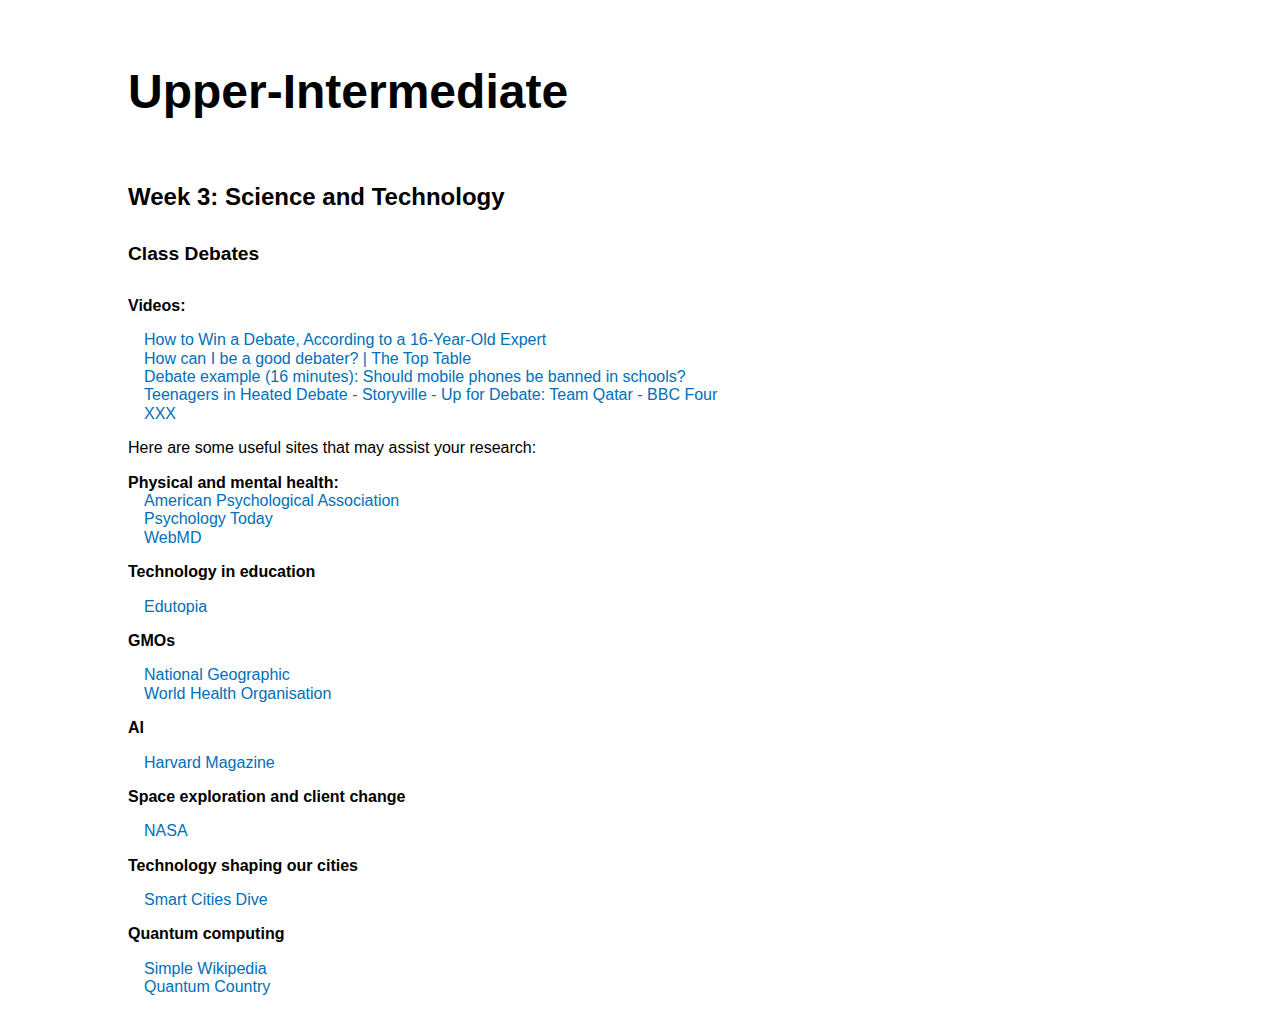
<file: index.html>
<!DOCTYPE html>
<html lang="en">
  <head>
    <meta charset="UTF-8" />
    <meta name="viewport" content="width=device-width, initial-scale=1.0" />
    <title>I've moved!</title>
    <link rel="stylesheet" href="normalize.css">
    <link rel="stylesheet" href="style.css">
  </head>
  <body>

  <main>
    <h1>Upper-Intermediate</h1>

    <h2>Week 3: Science and Technology</h2>

    <h3>Class Debates</h3>

    <p><b>Videos:</b></p>

    <ul>
      <li><a href="https://www.youtube.com/watch?v=XDpWiQktS6o">How to Win a Debate, According to a 16-Year-Old Expert</a></li>
      <li><a href="https://www.youtube.com/watch?v=Sh9n_KGKozk">How can I be a good debater? | The Top Table</a></li>
      <li><a href="https://www.youtube.com/watch?v=Ld_9-1xXjvk">Debate example (16 minutes): Should mobile phones be banned in schools?</a></li>
      <li><a href="https://www.youtube.com/watch?v=5hNcEe4iE8c">Teenagers in Heated Debate - Storyville - Up for Debate: Team Qatar - BBC Four</a></li>
      <li><a href="XXX">XXX</a></li>
    </ul>

    <p>Here are some useful sites that may assist your research:</p>

    <b>Physical and mental health:</b>
    
    <ul>
      <li><a href="apa.org">American Psychological Association</a></li>
      <li><a href="psychologytoday.com">Psychology Today</a></li>
      <li><a href="webmd.com">WebMD</a></li>
    </ul>

    <p>
    <b>Technology in education</b>
    </p>
    
    <ul>
      <li><a href="edutopia.org">Edutopia</a></li>
    </ul>

    <p>
    <b>GMOs</b>
    </p>
    
    <ul>
      <li><a href="nationalgeographic.com">National Geographic</a></li>
      <li><a href="who.int">World Health Organisation</a></li>
    </ul>

    <p>
    <b>AI</b>
    </p>
    
    <ul>
      <li><a href="harvardmagazine.com">Harvard Magazine</a></li>
    </ul>

    <p>
    <b>Space exploration and client change</b>
    </p>
    
    <ul>
      <li><a href="science.nasa.gov/climate-change">NASA</a></li>
    </ul>

    <p>
    <b>Technology shaping our cities</b>
    </p>
    
    <ul>
      <li><a href="smartcitiesdive.com">Smart Cities Dive</a></li>
    </ul>

    <p>
    <b>Quantum computing</b>
    </p>
    
    <ul>
      <li><a href="simple.wikipedia.org">Simple Wikipedia</a></li>
      <li><a href="quantum.country">Quantum Country</a></li>
    </ul>

 </main>
  
  </body>
</html>
</file>
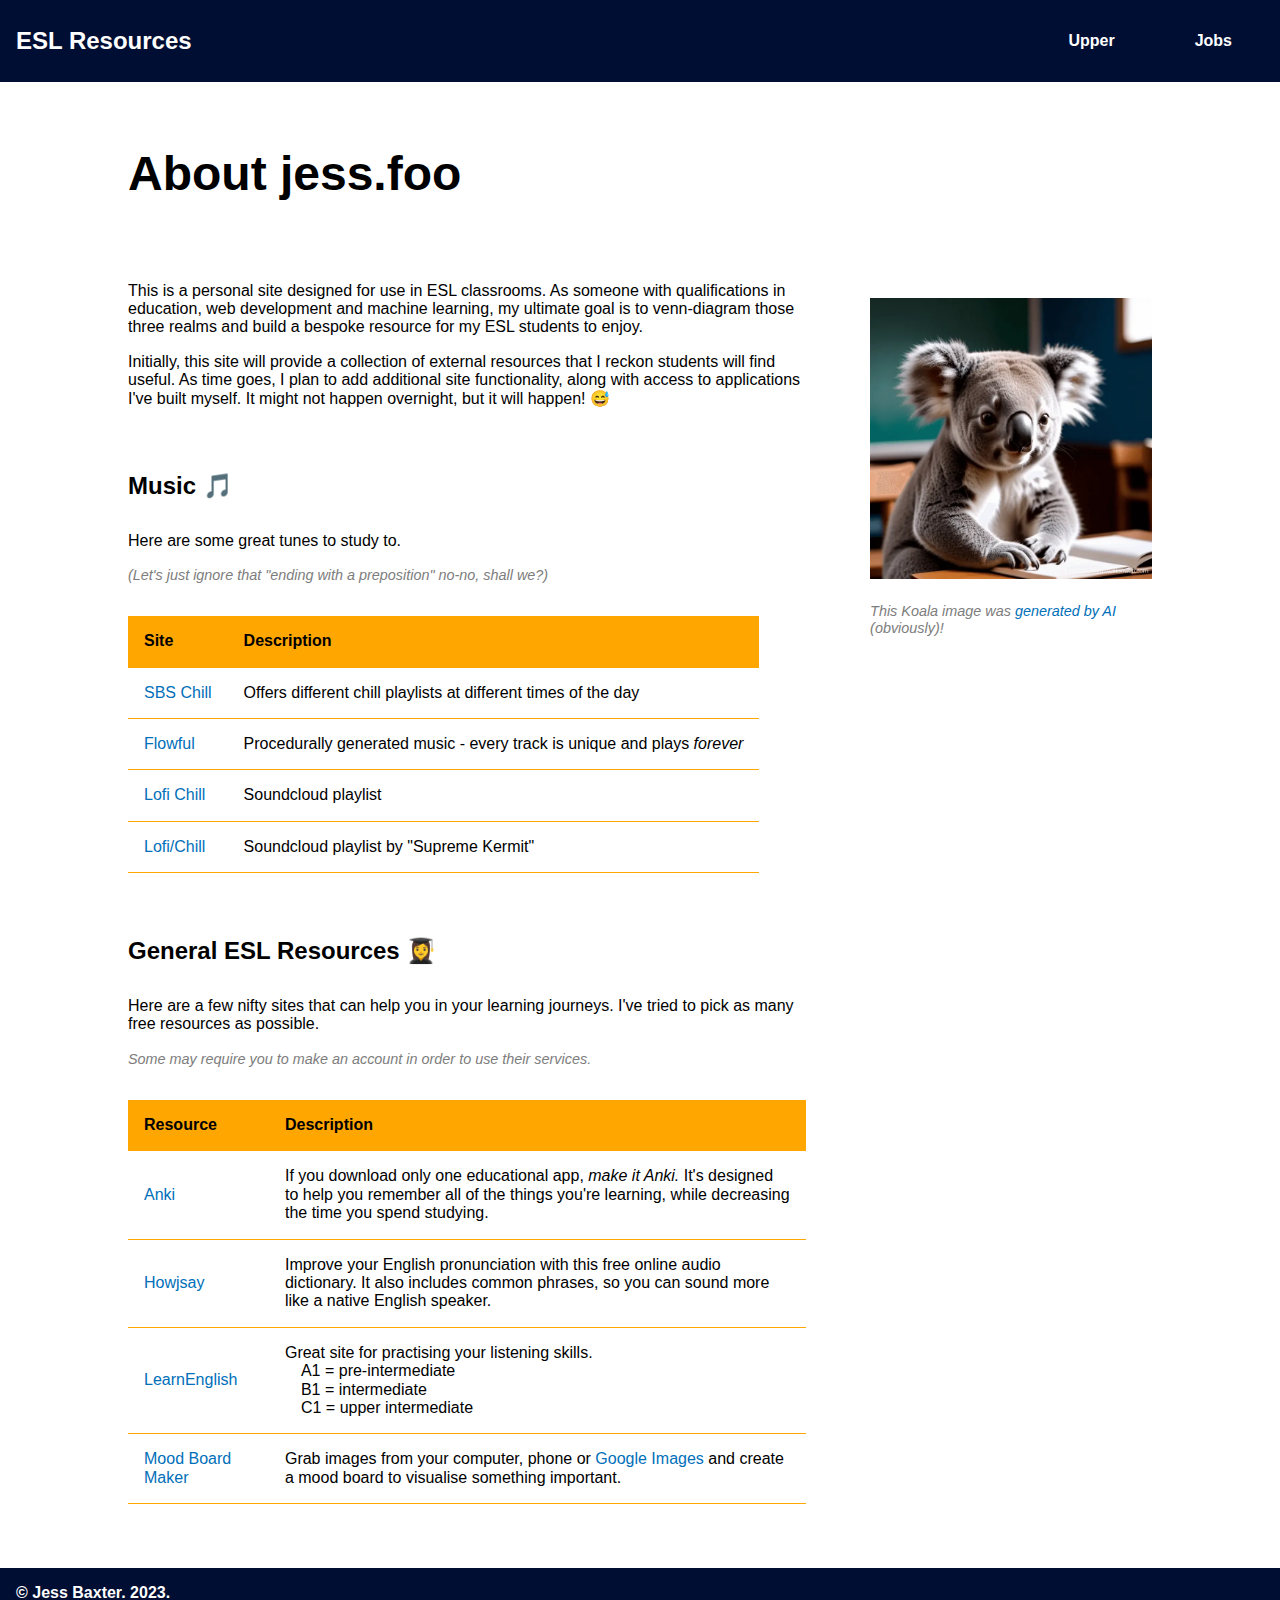
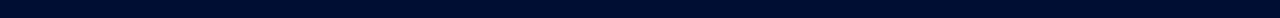
<file: about/index.html>
<!DOCTYPE html>
<html lang="en">
  <head>
    <meta charset="UTF-8" />
    <meta name="viewport" content="width=device-width, initial-scale=1.0" />
    <title>About jess.foo</title>
    <link rel="stylesheet" href="../normalize.css" />
    <link rel="stylesheet" href="../style.css" />
  </head>
  <body>
    <header>
      <nav>
        <div class="nav-title">
          <b><a href="../">ESL Resources</a></b>
        </div>
        <div>
          <ul>
            <li><a href="../upper/" alt="Upper">Upper</a></li>
            <li><a href="../jobs/" alt="Jobs">Jobs</a></li>
            <!-- <li><a href="../about/" alt="About">About</a></li> -->
          </ul>
        </div>
      </nav>
    </header>

    <main>
      <h1>About jess.foo</h1>

      <section class="half">
        <div>
          <p>
            This is a personal site designed for use in ESL classrooms. As
            someone with qualifications in education, web development and
            machine learning, my ultimate goal is to venn-diagram those three
            realms and build a bespoke resource for my ESL students to enjoy.
          </p>
          <p>
            Initially, this site will provide a collection of external resources
            that I reckon students will find useful. As time goes, I plan to add
            additional site functionality, along with access to applications
            I've built myself. It might not happen overnight, but it will
            happen! 😅
          </p>
          <article>
            <h2>Music 🎵</h2>
            <p>Here are some great tunes to study to.</p>
            <span class="subtext">
              (Let's just ignore that "ending with a preposition" no-no, shall
              we?)
            </span>
            <table>
              <th>Site</th>
              <th>Description</th>
              <tr>
                <td>
                  <a
                    href="https://www.sbs.com.au/audio/music/chill"
                    alt="SBS Chill">
                    SBS Chill
                  </a>
                </td>
                <td>
                  Offers different chill playlists at different times of the day
                </td>
              </tr>
              <tr>
                <td>
                  <a href="https://flowful.app/player" alt="Flowful">Flowful</a>
                </td>
                <td>
                  Procedurally generated music - every track is unique and plays
                  <i>forever</i>
                </td>
              </tr>
              <tr>
                <td>
                  <a
                    href="https://soundcloud.com/slowed_and_reverb/sets/lofi-chill-4"
                    alt="Soundcloud">
                    Lofi Chill
                  </a>
                </td>
                <td>Soundcloud playlist</td>
              </tr>
              <tr>
                <td>
                  <a
                    href="https://soundcloud.com/user-636346752/sets/lofi-chill"
                    alt="Soundcloud">
                    Lofi/Chill
                  </a>
                </td>
                <td>Soundcloud playlist by "Supreme Kermit"</td>
              </tr>
            </table>
          </article>

          <article>
            <h2>General ESL Resources 👩‍🎓</h2>
            <p>
              Here are a few nifty sites that can help you in your learning
              journeys. I've tried to pick as many free resources as possible.
            </p>
            <span class="subtext">
              Some
              <i>may</i>
              require you to make an account in order to use their services.
            </span>
            <table>
              <th>Resource</th>
              <th>Description</th>
              <tr>
                <td>
                  <a href="https://apps.ankiweb.net/" alt="Anki">Anki</a>
                </td>
                <td>
                  If you download only one educational app,
                  <i>make it Anki.</i>
                  It's designed to help you remember all of the things you're
                  learning, while decreasing the time you spend studying.
                </td>
              </tr>
              <tr>
                <td>
                  <a href="https://howjsay.com/" alt="Howjsay">Howjsay</a>
                </td>
                <td>
                  Improve your English pronunciation with this free online audio
                  dictionary. It also includes common phrases, so you can sound
                  more like a native English speaker.
                </td>
              </tr>
              <tr>
                <td>
                  <a
                    href="https://learnenglish.britishcouncil.org/skills/listening"
                    alt="LearnEnglish">
                    LearnEnglish
                  </a>
                </td>
                <td>
                  Great site for practising your listening skills.
                  <ul>
                    <li>A1 = pre-intermediate</li>
                    <li>B1 = intermediate</li>
                    <li>C1 = upper intermediate</li>
                  </ul>
                </td>
              </tr>
              <tr>
                <td>
                  <a
                    href="https://www.kapwing.com/studio/editor"
                    alt="Kapwing Mood Board Maker">
                    Mood Board Maker
                  </a>
                </td>
                <td>
                  Grab images from your computer, phone or
                  <a href="https://images.google.com/" alt="Google Images">
                    Google Images
                  </a>
                  and create a mood board to visualise something important.
                </td>
              </tr>
            </table>
          </article>
        </div>
        <aside class="img">
          <img
            class="mb-2"
            src="../img/ai/koala-in-classroom.webp"
            alt="Koala in a classroom (AI generated image)" />
          <span class="subtext">
            This Koala image was
            <a
              href="https://stablediffusionweb.com/#demo"
              alt="Stable Diffusion XL Playground">
              generated by AI
            </a>
            (obviously)!
          </span>
        </aside>
      </section>

      <div class="subtext"></div>
    </main>

    <footer>
      <span>© Jess Baxter. 2023.</span>
    </footer>
  </body>
</html>
</file>
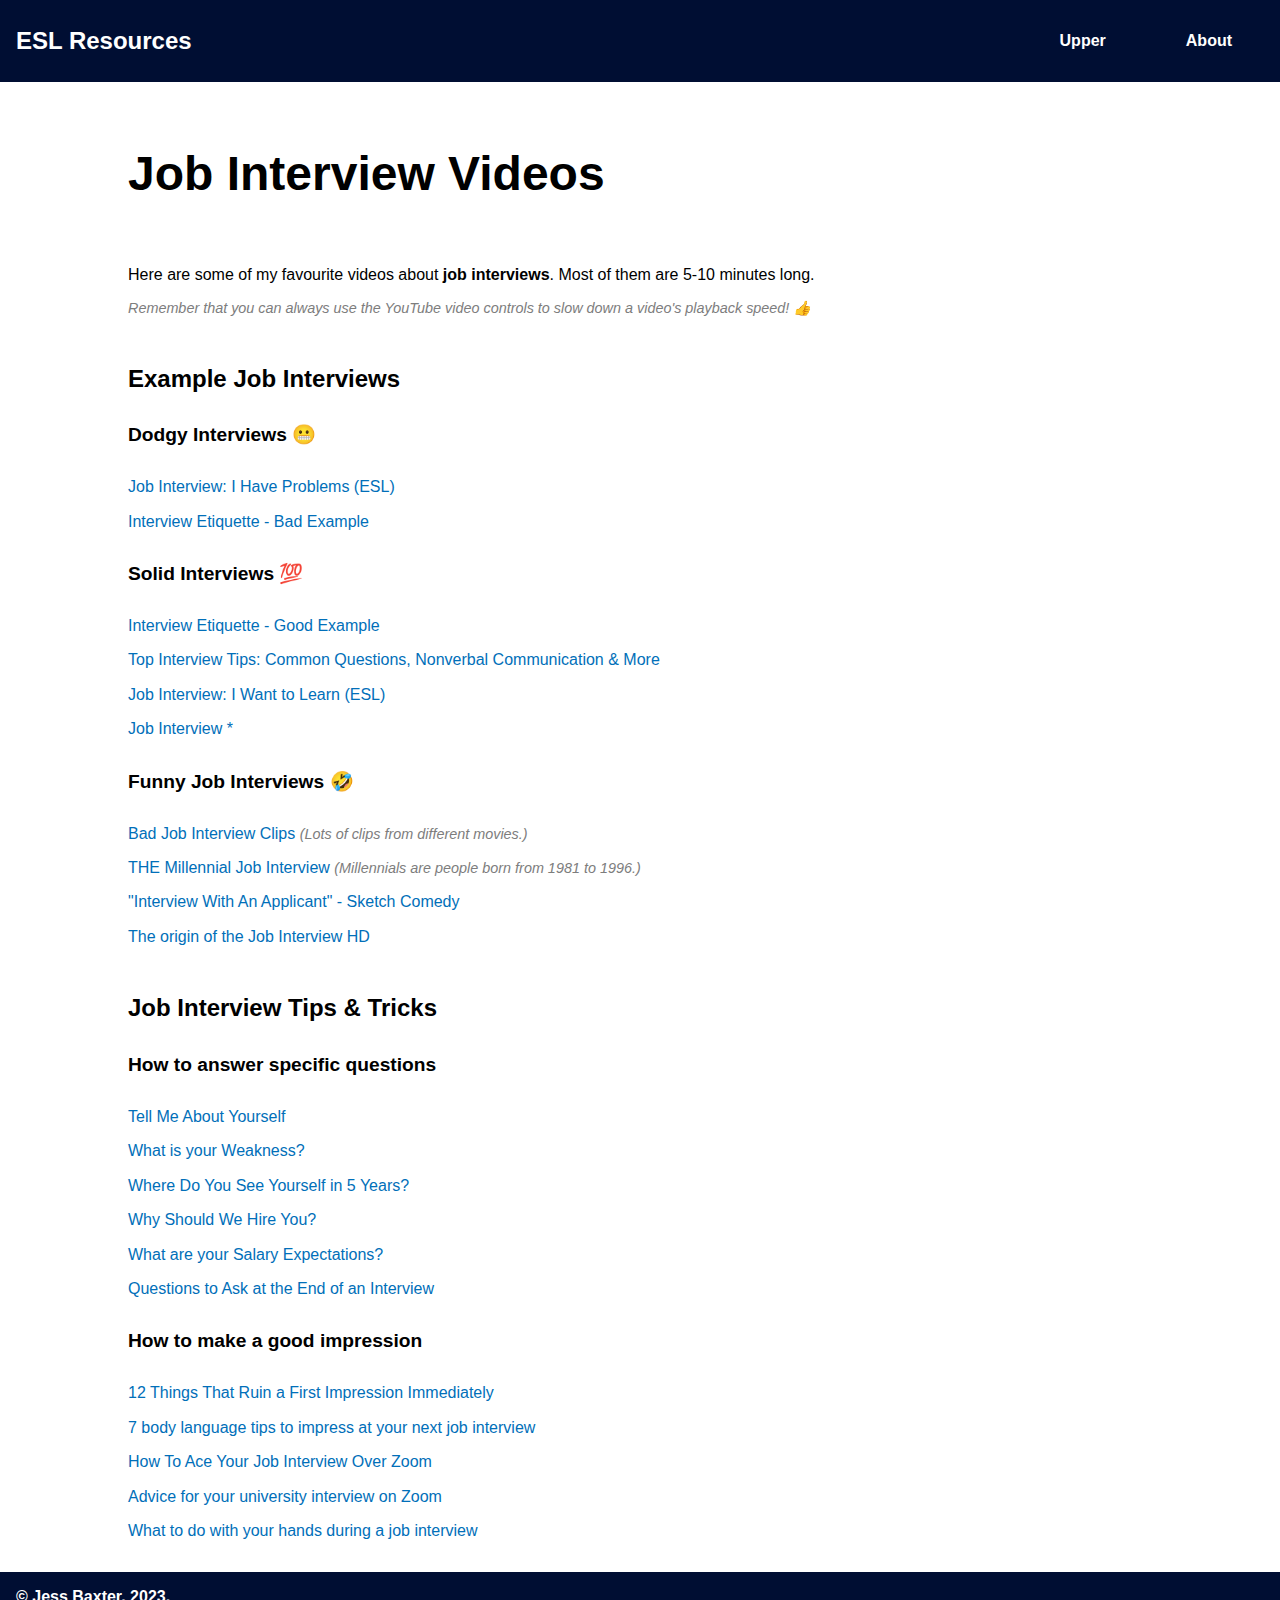
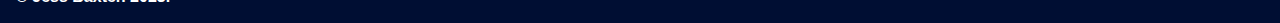
<file: jobs/index.html>
<!DOCTYPE html>
<html lang="en">
  <head>
    <meta charset="UTF-8" />
    <meta name="viewport" content="width=device-width, initial-scale=1.0" />
    <title>G'Day!</title>
    <link rel="stylesheet" href="../normalize.css">
    <link rel="stylesheet" href="../style.css">
  </head>

  <header>
    <nav>
      <div class="nav-title">
        <b><a href="../">ESL Resources</a></b>
      </div>
      <div>
        <ul>
          <li><a href="../upper/" alt="Upper">Upper</a></li>
          <!-- <li><a href="../jobs/" alt="Jobs">Jobs</a></li> -->
          <li><a href="../about/" alt="About">About</a></li>
        </ul>
      </div>
    </nav>
  </header>

  <main>
    <h1>Job Interview Videos</h1>

    <p>Here are some of my favourite videos about <b>job interviews</b>. Most of them are 5-10 minutes long.</p>
    
    <p class="subtext">Remember that you can always use the YouTube video controls to slow down a video's playback speed! 👍</p>
    
    <h2>Example Job Interviews</h2>
    
    <h3>Dodgy Interviews 😬</h3>
    
    <p><a href="https://www.youtube.com/watch?v=Pt2ZZBZ4Mow">Job Interview: I Have Problems (ESL)</a></p>
    
    <p><a href="https://www.youtube.com/watch?v=VadQskWdFhc">Interview Etiquette - Bad Example</a></p>
    
    <h3>Solid Interviews 💯</h3>
    
    <p><a href="https://www.youtube.com/watch?v=B7SoNGxJVc8">Interview Etiquette - Good Example</a></p>
    
    <p><a href="https://www.youtube.com/watch?v=HG68Ymazo18">Top Interview Tips: Common Questions, Nonverbal Communication & More</a></p>
    
    <p><a href="https://www.youtube.com/watch?v=naIkpQ_cIt0">Job Interview: I Want to Learn (ESL)</a></p>
    
    <p><a href="https://www.youtube.com/watch?v=ExJZAegsOis">Job Interview *</a></p>
    
    <h3>Funny Job Interviews 🤣</h3>
    
    <p><a href="https://www.youtube.com/watch?v=FEJswfDbXyw">Bad Job Interview Clips</a> <span class="subtext">(Lots of clips from different movies.)</span></p></p>
    
    <p><a href="https://www.youtube.com/watch?v=Uo0KjdDJr1c">THE Millennial Job Interview</a> <span class="subtext">(Millennials are people born from 1981 to 1996.)</span></p>
    
    <p><a href="https://www.youtube.com/watch?v=7W_qrc-TkR8">"Interview With An Applicant" - Sketch Comedy</a></p>
    
    <p><a href="https://www.youtube.com/watch?v=BSJSrqvaO04">The origin of the Job Interview HD</a></p>
    
    <h2>Job Interview Tips & Tricks</h2>
    
    <h3>How to answer specific questions</h3>
    
    <p><a href="https://www.youtube.com/watch?v=fPWmTm6XRBA">Tell Me About Yourself</a></p>
    
    <p><a href="https://www.youtube.com/watch?v=yzWo8EXsfTs">What is your Weakness?</a></p>
    
    <p><a href="https://www.youtube.com/watch?v=n0f86_T8YZQ">Where Do You See Yourself in 5 Years?</a></p>
    
    <p><a href="https://www.youtube.com/watch?v=WQ6snVCCgt4">Why Should We Hire You?</a></p>
    
    <p><a href="https://www.youtube.com/watch?v=WChxbBSlWnQ">What are your Salary Expectations?</a></p>
    
    <p><a href="https://www.youtube.com/watch?v=OvvTD5rtnNA">Questions to Ask at the End of an Interview</a></p>
    
    <h3>How to make a good impression</h3>
    
    <p><a href="https://www.youtube.com/watch?v=JrbnTZPjg0k">12 Things That Ruin a First Impression Immediately</a></p>
    
    <p><a href="https://www.youtube.com/watch?v=PCWVi5pAa30">7 body language tips to impress at your next job interview</a></p>
    
    <p><a href="https://www.youtube.com/watch?v=Si4GLeQoqLA">How To Ace Your Job Interview Over Zoom</a></p>
    
    <p><a href="https://www.youtube.com/watch?v=opMoECG3mCg">Advice for your university interview on Zoom</a></p>
    
    <p><a href="https://www.youtube.com/watch?v=uAHb6uzDVrU">What to do with your hands during a job interview</a></p>
  </main>

  <footer>
    <span>© Jess Baxter. 2023.</span>
  </footer>
  
  </body>
</html>
</file>
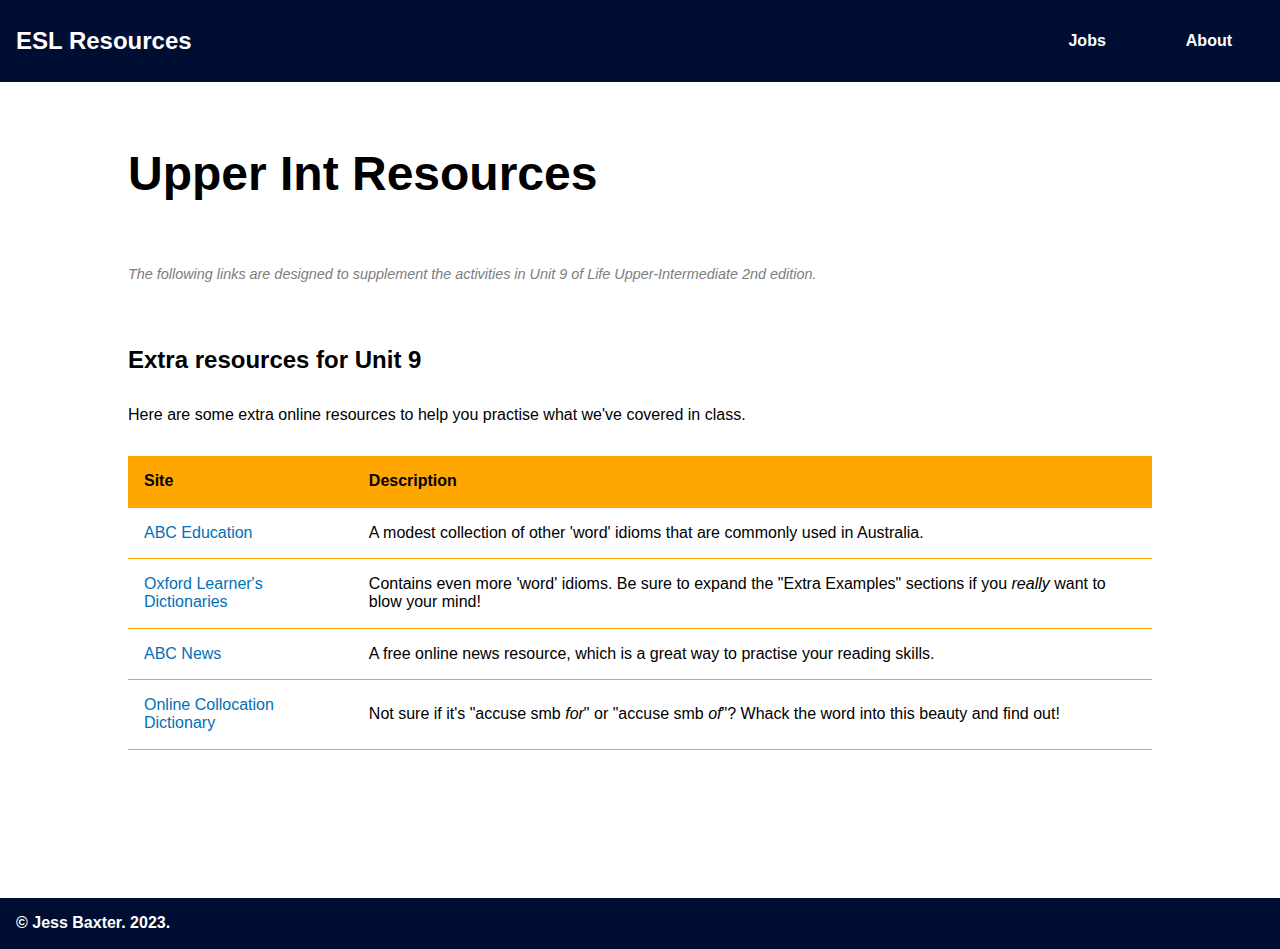
<file: upper/index.html>
<!DOCTYPE html>
<html lang="en">
  <head>
    <meta charset="UTF-8" />
    <meta name="viewport" content="width=device-width, initial-scale=1.0" />
    <title>G'Day!</title>
    <link rel="stylesheet" href="../normalize.css">
    <link rel="stylesheet" href="../style.css">
  </head>

  <header>
    <nav>
      <div class="nav-title">
        <b><a href="../">ESL Resources</a></b>
      </div>
      <div>
        <ul>
          <!-- <li><a href="../upper/" alt="Upper">Upper</a></li> -->
          <li><a href="../jobs/" alt="Jobs">Jobs</a></li>
          <li><a href="../about/" alt="About">About</a></li>
        </ul>
      </div>
    </nav>
  </header>

  <main>
    <h1>Upper Int Resources</h1>

    <p class="subtext">The following links are designed to supplement the activities in Unit 9 of Life Upper-Intermediate 2nd edition.</p>

    <article>
        <h2>Extra resources for Unit 9</h2>
    
        <p>Here are some extra online resources to help you practise what we've covered in class.</p>
    
        <table>
          <th>Site</th>
          <th>Description</th>
          <tr>
            <td>
              <a
                href="https://www.abc.net.au/education/learn-english/more-word-idioms/13118116"
                alt="ABC Education">
                ABC Education
              </a>
            </td>
            <td>
              A modest collection of other 'word' idioms that are commonly used in Australia.
            </td>
          </tr>

          <tr>
            <td>
              <a
                href="https://www.oxfordlearnersdictionaries.com/definition/english/word_1?q=word"
                alt="Oxford Learner's Dictionaries">
                Oxford Learner's Dictionaries
              </a>
            </td>
            <td>
              Contains even more 'word' idioms. Be sure to expand the "Extra Examples" sections if you <i>really</i> want to blow your mind!
            </td>
          </tr>

          <tr>
            <td>
              <a
                href="https://www.abc.net.au/news/qld"
                alt="ABC News">
                ABC News
              </a>
            </td>
            <td>
              A free online news resource, which is a great way to practise your reading skills.
            </td>
          </tr>

          <tr>
            <td>
              <a
                href="https://www.freecollocation.com/"
                alt="Online Collocation Dictionary">
                Online Collocation Dictionary
              </a>
            </td>
            <td>
              Not sure if it's "accuse smb <i>for</i>" or "accuse smb <i>of</i>"? Whack the word into this beauty and find out!
            </td>
          </tr>
    
        </table>
      </article>
    
  </main>



  <footer>
    <span>© Jess Baxter. 2023.</span>
  </footer>
  
  </body>
</html>
</file>
<file: style.css>
:root {
  --clr-100: hsl(0, 0%, 100%);
  --clr-900: hsl(0, 0%, 0%);

  --clr-primary: #000e33;
  --clr-secondary: #ffa600;
  --clr-accent: #016fb9;

  --link: rgb(183, 0, 255);
}

body {
  font-family: Arial, Helvetica, sans-serif;
  background-color: var(--clr-100);
  color: var(--clr-900);
}

header,
footer {
  background-color: var(--clr-primary);
  padding: 1rem;
}

nav,
footer {
  display: flex;
  flex-direction: row;
  justify-content: space-between;
  align-items: center;
  color: var(--clr-100);
  font-weight: bold;
}

.nav-title {
  font-size: 1.5rem;
}

nav ul {
  display: flex;
  flex-direction: row;
}

article > h2 {
  margin-top: 4rem;
}

li {
  list-style: none;
  margin-left: 1rem;
}

a {
  color: var(--clr-accent);
}

nav ul li,
nav ul li > * {
  padding: 1rem;
  color: var(--clr-100);
}

nav a {
  color: var(--clr-100);
}

a:hover {
  color: var(--clr-secondary);
}

main {
  width: 80vw;
  min-height: 80vh;
  margin: 2rem auto;
}

h1 {
  font-size: 3rem;
  font-weight: bold;
  margin: 4rem 0;
}

h2 {
  font-size: 1.5rem;
  font-weight: bold;
  margin: 2rem 0 2rem;
}

/* Add space between h2 sections */
p + h2 {
  margin: 3rem 0 2rem;
}

h3 {
  font-size: 1.2rem;
  font-weight: bold;
  margin-bottom: 2rem;
}

h3:not(h2 + h3) {
  margin: 2rem 0;
}

table {
  text-align: left;
  margin: 2rem 0 !important;
}

th {
  background-color: var(--clr-secondary) !important;
  color: var(--clr-900) !important;
  padding: 1rem !important;
}

tr,
td {
  padding: 1rem !important;
  border-bottom: 1px solid var(--clr-secondary) !important;
}

/* Classes ===================== */
.subtext {
  color: hsl(0, 0%, 49%);
  font-style: italic;
  font-size: 0.9rem;
}

.img {
  margin: 2rem 0;
}

/* Image subtext */
aside > img + span.subtext {
  display: block;
  margin-top: 1.5rem;
}

.half {
  display: flex;
  flex-direction: row;
  width: 80vw;
}

.half > div {
  margin-right: 4rem;
}

/* Media queries ====================== */
@media (max-width: 767px) {
  nav {
    flex-direction: column;
  }

  nav ul li {
    margin: 2rem 0 0;
  }

  h1 {
    font-size: 2rem;
    text-transform: uppercase;
  }

  main {
    width: 100%;
    min-height: 80vh;
    margin: 1rem;
  }

  .half,
  main > * {
    display: flex;
    flex-direction: column;
    width: 90vw;
  }

  .half > div {
    margin-right: auto;
  }
}

@media (min-width: 1000px) {
  .img {
    max-width: 30vw;
  }
}
</file>
